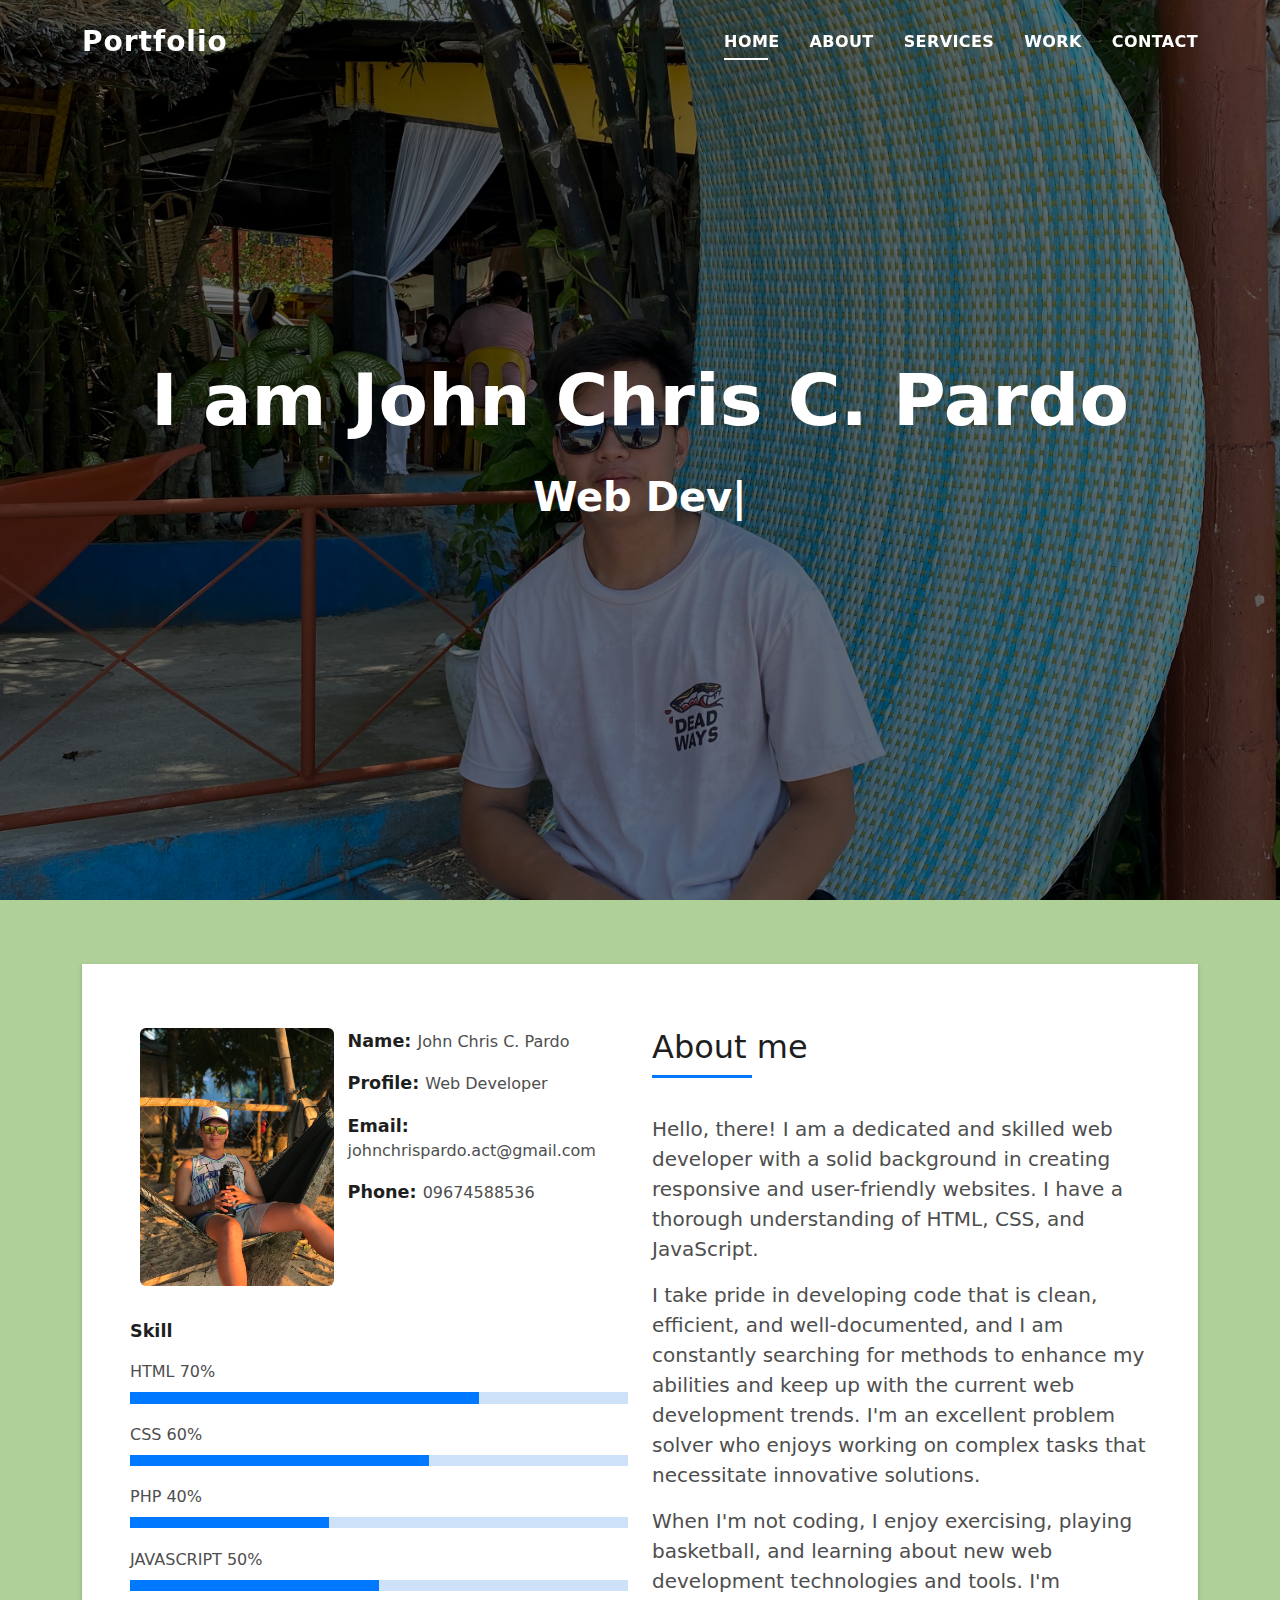
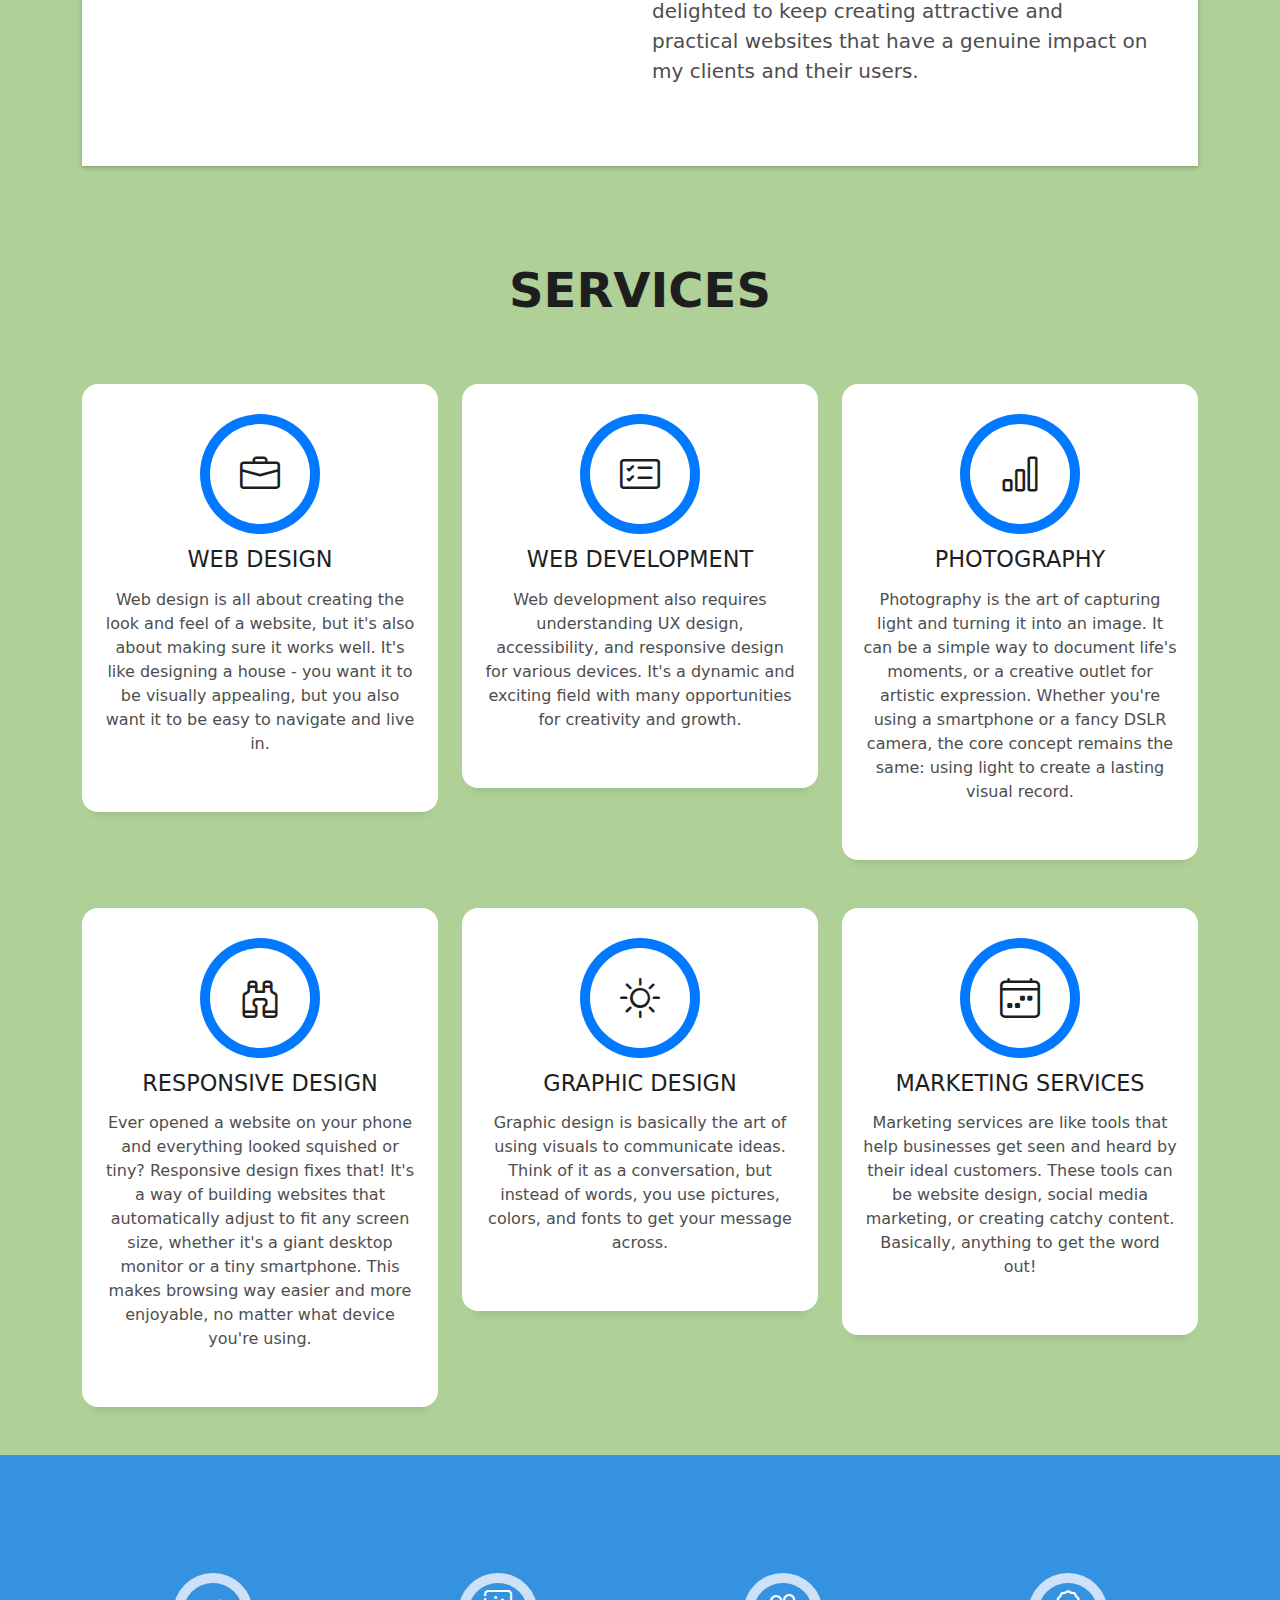
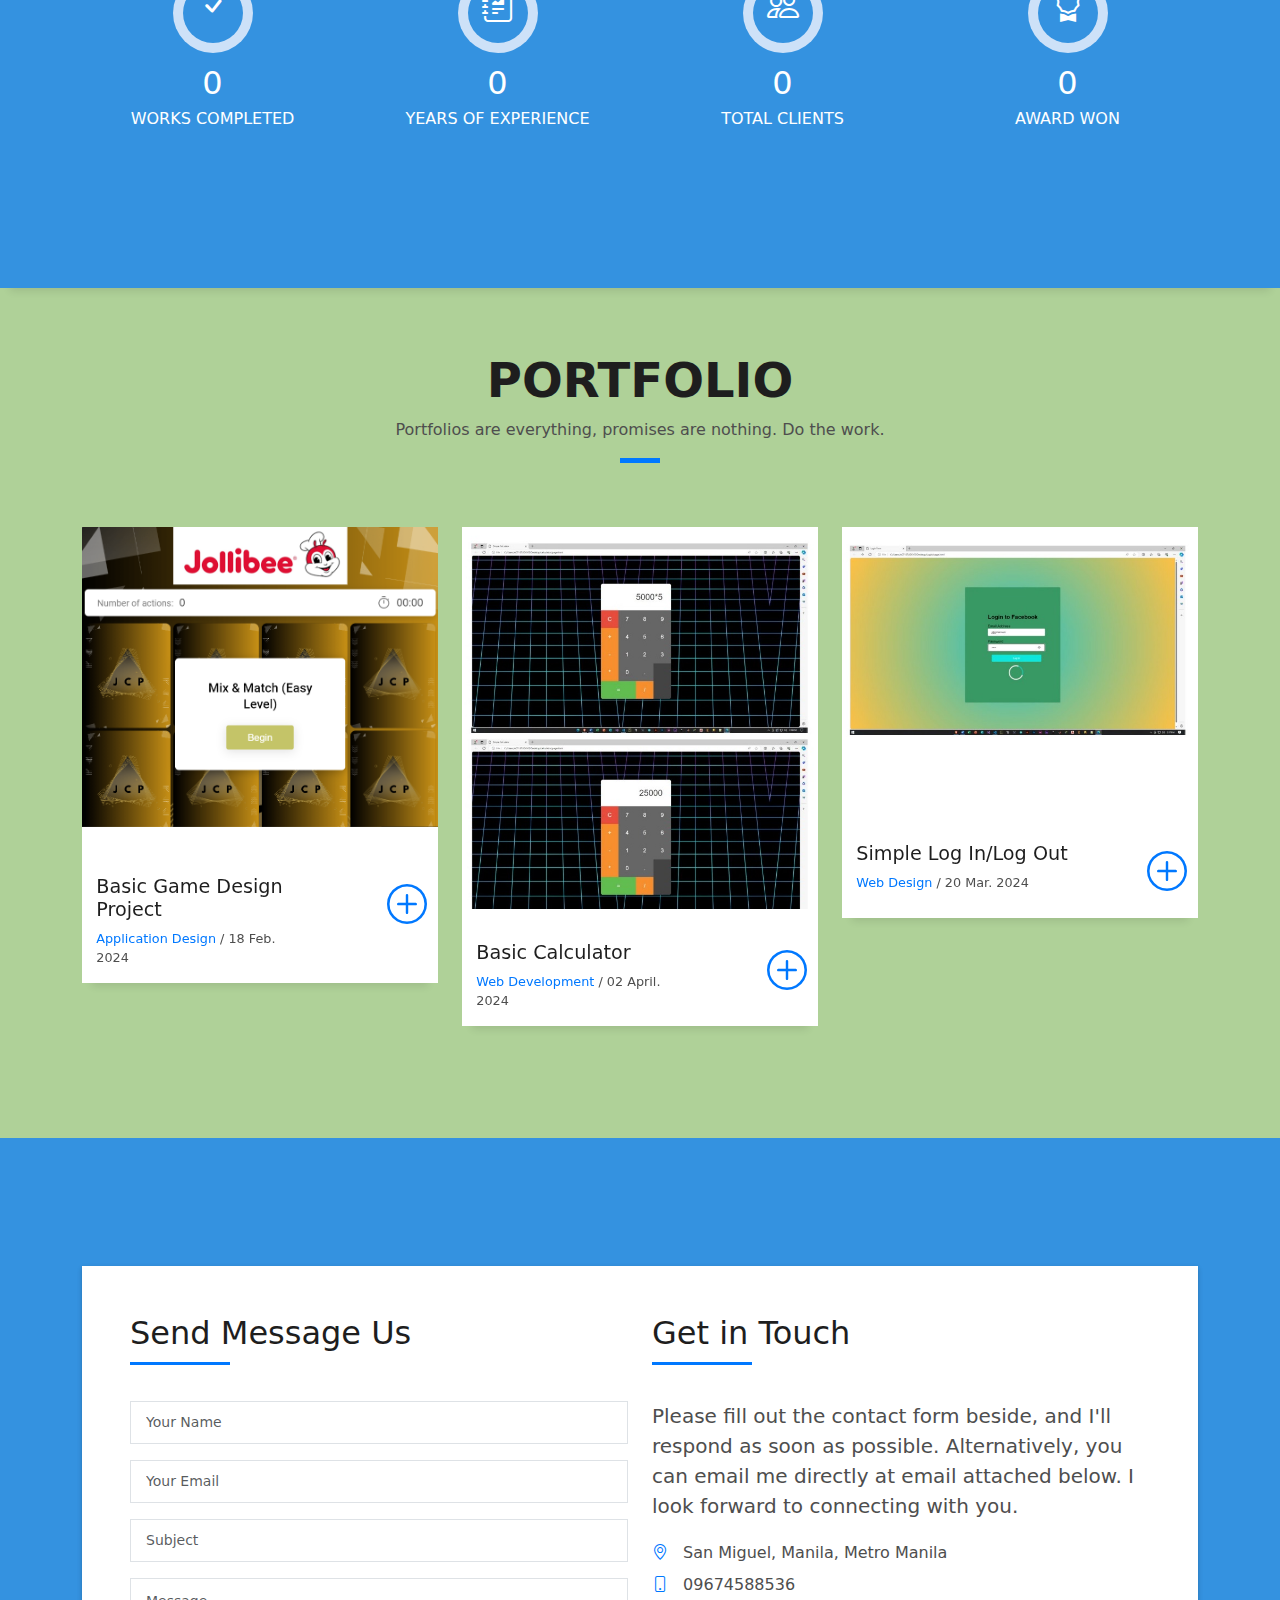
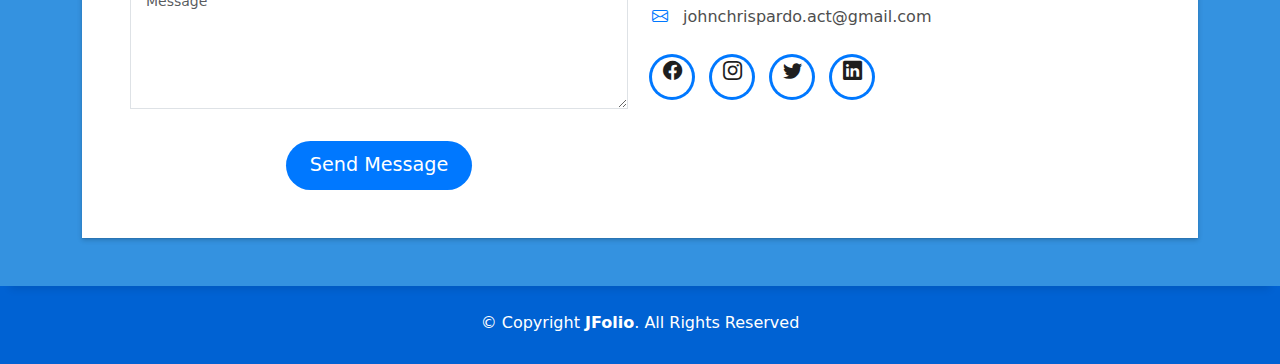
<file: index.html>
<!DOCTYPE html>
<html lang="en">

<head>
  <meta charset="utf-8">
  <meta content="width=device-width, initial-scale=1.0" name="viewport">

  <title>My Portfolio - Index</title>
  <meta content="" name="description">
  <meta content="" name="keywords">

  <!-- Favicons -->
  <link href="assets/img/favicon.png" rel="icon">
  <link href="assets/img/apple-touch-icon.png" rel="apple-touch-icon">

  <!-- Vendor CSS Files -->
  <link href="assets/vendor/bootstrap/css/bootstrap.min.css" rel="stylesheet">
  <link href="assets/vendor/bootstrap-icons/bootstrap-icons.css" rel="stylesheet">
  <link href="assets/vendor/glightbox/css/glightbox.min.css" rel="stylesheet">
  <link href="assets/vendor/swiper/swiper-bundle.min.css" rel="stylesheet">

  <!-- Template Main CSS File -->
  <link href="assets/css/style.css" rel="stylesheet">

</head>

<body>

  <!-- ======= Header ======= -->
  <header id="header" class="fixed-top">
    <div class="container d-flex align-items-center justify-content-between">

      <h1 class="logo"><a href="index.html">Portfolio</a></h1>
      <!-- Uncomment below if you prefer to use an image logo -->
      <!-- <a href="index.html" class="logo"><img src="assets/img/logo.png" alt="" class="img-fluid"></a>-->

      <nav id="navbar" class="navbar">
        <ul>
          <li><a class="nav-link scrollto active" href="#hero">Home</a></li>
          <li><a class="nav-link scrollto" href="#about">About</a></li>
          <li><a class="nav-link scrollto" href="#services">Services</a></li>
          <li><a class="nav-link scrollto " href="#work">Work</a></li>
          

          
          <li><a class="nav-link scrollto" href="#contact">Contact</a></li>
        </ul>
        <i class="bi bi-list mobile-nav-toggle"></i>
      </nav><!-- .navbar -->

    </div>
  </header><!-- End Header -->

  <!-- ======= Hero Section ======= -->
  <div id="hero" class="hero route bg-image" style="background-image: url(pics/me.jpg.jpg)">
    <div class="overlay-itro"></div>
    <div class="hero-content display-table">
      <div class="table-cell">
        <div class="container">
          <!--<p class="display-6 color-d">Hello, world!</p>-->
          <h1 class="hero-title mb-4"> I am John Chris C. Pardo</h1>
          <p class="hero-subtitle"><span class="typed" data-typed-items="Web Developer"></span></p>
          <!-- <p class="pt-3"><a class="btn btn-primary btn js-scroll px-4" href="#about" role="button">Learn More</a></p> -->
        </div>
      </div>
    </div>
  </div><!-- End Hero Section -->

  <main id="main">

    <!-- ======= About Section ======= -->
    <section id="about" class="about-mf sect-pt4 route">
      <div class="container">
        <div class="row">
          <div class="col-sm-12">
            <div class="box-shadow-full">
              <div class="row">
                <div class="col-md-6">
                  <div class="row">
                    <div class="col-sm-6 col-md-5">
                      <div class="about-img">
                        <img src="pics/meh.jpg" class="img-fluid rounded b-shadow-a" alt="">
                      </div>
                    </div>
                    <div class="col-sm-6 col-md-7">
                      <div class="about-info">
                        <p><span class="title-s">Name: </span> <span>John Chris C. Pardo</span></p>
                        <p><span class="title-s">Profile: </span> <span>Web Developer</span></p>
                        <p><span class="title-s">Email: </span> <span>johnchrispardo.act@gmail.com</span></p>
                        <p><span class="title-s">Phone: </span> <span>09674588536</span></p>
                      </div>
                    </div>
                  </div>
                  <div class="skill-mf">
                    <p class="title-s">Skill</p>
                    <span>HTML</span> <span class="pull-right">70%</span>
                    <div class="progress">
                      <div class="progress-bar" role="progressbar" style="width: 70%;" aria-valuenow="85" aria-valuemin="0" aria-valuemax="100"></div>
                    </div>
                    <span>CSS</span> <span class="pull-right">60%</span>
                    <div class="progress">
                      <div class="progress-bar" role="progressbar" style="width: 60%" aria-valuenow="75" aria-valuemin="0" aria-valuemax="100"></div>
                    </div>
                    <span>PHP</span> <span class="pull-right">40%</span>
                    <div class="progress">
                      <div class="progress-bar" role="progressbar" style="width: 40%" aria-valuenow="50" aria-valuemin="0" aria-valuemax="100"></div>
                    </div>
                    <span>JAVASCRIPT</span> <span class="pull-right">50%</span>
                    <div class="progress">
                      <div class="progress-bar" role="progressbar" style="width: 50%" aria-valuenow="90" aria-valuemin="0" aria-valuemax="100"></div>
                    </div>
                  </div>
                </div>
                <div class="col-md-6">
                  <div class="about-me pt-4 pt-md-0">
                    <div class="title-box-2">
                      <h5 class="title-left">
                        About me
                      </h5>
                    </div>
                    <p class="lead">
                      Hello, there! I am a dedicated and skilled web developer with a solid background in creating responsive and user-friendly websites. 
                      I have a thorough understanding of HTML, CSS, and JavaScript.
                    </p>
                    <p class="lead">
                      I take pride in developing code that is clean, efficient, and well-documented, and
                      I am constantly searching for methods to enhance my abilities and keep up with the current web development trends. 
                      I'm an excellent problem solver who enjoys working on complex tasks that necessitate innovative solutions.

                    </p>
                    <p class="lead">
                      When I'm not coding, I enjoy exercising, playing basketball, and learning about new web development technologies and tools.
                      I'm delighted to keep creating attractive and practical websites that have a genuine impact on my clients and their users.
                    </p>
                  </div>
                </div>
              </div>
            </div>
          </div>
        </div>
      </div>
    </section><!-- End About Section -->

    <!-- ======= Services Section ======= -->
    <section id="services" class="services-mf pt-5 route">
      <div class="container">
        <div class="row">
          <div class="col-sm-12">
            <div class="title-box text-center">
              <h3 class="title-a">
                Services
              </h3>
           
          
            </div>
          </div>
        </div>
        <div class="row">
          <div class="col-md-4">
            <div class="service-box">
              <div class="service-ico">
                <span class="ico-circle"><i class="bi bi-briefcase"></i></span>
              </div>
              <div class="service-content">
                <h2 class="s-title">Web Design</h2>
                <p class="s-description text-center">
                  Web design is all about creating the look and feel of a website, but it's also about making sure it works well. 
                  It's like designing a house - you want it to be visually appealing,
                  but you also want it to be easy to navigate and live in.
                </p>
              </div>
            </div>
          </div>
          <div class="col-md-4">
            <div class="service-box">
              <div class="service-ico">
                <span class="ico-circle"><i class="bi bi-card-checklist"></i></span>
              </div>
              <div class="service-content">
                <h2 class="s-title">Web Development</h2>
                <p class="s-description text-center">
                  
                  Web development also requires understanding UX design, accessibility, and
                  responsive design for various devices.
                  It's a dynamic and exciting field with many opportunities for creativity and growth.
                </p>
              </div>
            </div>
          </div>
          <div class="col-md-4">
            <div class="service-box">
              <div class="service-ico">
                <span class="ico-circle"><i class="bi bi-bar-chart"></i></span>
              </div>
              <div class="service-content">
                <h2 class="s-title">Photography</h2>
                <p class="s-description text-center">
                  Photography is the art of capturing light and turning it into an image. It can be a simple way to document life's moments, or a creative outlet for artistic expression.
                   Whether you're using a smartphone or a fancy DSLR camera, 
                   the core concept remains the same: using light to create a lasting visual record.
                </p>
              </div>
            </div>
          </div>
          <div class="col-md-4">
            <div class="service-box">
              <div class="service-ico">
                <span class="ico-circle"><i class="bi bi-binoculars"></i></span>
              </div>
              <div class="service-content">
                <h2 class="s-title">Responsive Design</h2>
                <p class="s-description text-center">
                  Ever opened a website on your phone and everything looked squished or tiny? Responsive design fixes that! It's a way of building websites 
                  that automatically adjust to fit any screen size, whether it's a giant desktop monitor or a tiny smartphone.
                  This makes browsing way easier and more enjoyable, no matter what device you're using.
                </p>
              </div>
            </div>
          </div>
          <div class="col-md-4">
            <div class="service-box">
              <div class="service-ico">
                <span class="ico-circle"><i class="bi bi-brightness-high"></i></span>
              </div>
              <div class="service-content">
                <h2 class="s-title">Graphic Design</h2>
                <p class="s-description text-center">
                  Graphic design is basically the art of using visuals to communicate ideas. 
                  Think of it as a conversation, but instead of words, you use pictures, colors, and fonts to get your message across.
                </p>
              </div>
            </div>
          </div>
          <div class="col-md-4">
            <div class="service-box">
              <div class="service-ico">
                <span class="ico-circle"><i class="bi bi-calendar4-week"></i></span>
              </div>
              <div class="service-content">
                <h2 class="s-title">Marketing Services</h2>
                <p class="s-description text-center">
                  Marketing services are like tools that help businesses get seen and heard by their ideal customers. 
                   These tools can be website design, social media marketing, or creating catchy content. 
                   Basically, anything to get the word out!
                </p>
              </div>
            </div>
          </div>
        </div>
      </div>
    </section><!-- End Services Section -->

    <!-- ======= Counter Section ======= -->
    <div class="section-counter paralax-mf bg-image" style="background-image: url(assets/img/counters-bg.jpg)">
      <div class="overlay-mf"></div>
      <div class="container position-relative">
        <div class="row">
          <div class="col-sm-3 col-lg-3">
            <div class="counter-box counter-box pt-4 pt-md-0">
              <div class="counter-ico">
                <span class="ico-circle"><i class="bi bi-check"></i></span>
              </div>
              <div class="counter-num">
                <p data-purecounter-start="0" data-purecounter-end="50" data-purecounter-duration="1" class="counter purecounter"></p>
                <span class="counter-text">WORKS COMPLETED</span>
              </div>
            </div>
          </div>
          <div class="col-sm-3 col-lg-3">
            <div class="counter-box pt-4 pt-md-0">
              <div class="counter-ico">
                <span class="ico-circle"><i class="bi bi-journal-richtext"></i></span>
              </div>
              <div class="counter-num">
                <p data-purecounter-start="0" data-purecounter-end="5" data-purecounter-duration="1" class="counter purecounter"></p>
                <span class="counter-text">YEARS OF EXPERIENCE</span>
              </div>
            </div>
          </div>
          <div class="col-sm-3 col-lg-3">
            <div class="counter-box pt-4 pt-md-0">
              <div class="counter-ico">
                <span class="ico-circle"><i class="bi bi-people"></i></span>
              </div>
              <div class="counter-num">
                <p data-purecounter-start="0" data-purecounter-end="30" data-purecounter-duration="1" class="counter purecounter"></p>
                <span class="counter-text">TOTAL CLIENTS</span>
              </div>
            </div>
          </div>
          <div class="col-sm-3 col-lg-3">
            <div class="counter-box pt-4 pt-md-0">
              <div class="counter-ico">
                <span class="ico-circle"><i class="bi bi-award"></i></span>
              </div>
              <div class="counter-num">
                <p data-purecounter-start="0" data-purecounter-end="5" data-purecounter-duration="1" class="counter purecounter"></p>
                <span class="counter-text">AWARD WON</span>
              </div>
            </div>
          </div>
        </div>
      </div>
    </div><!-- End Counter Section -->

    <!-- ======= Portfolio Section ======= -->
    <section id="work" class="portfolio-mf sect-pt4 route">
      <div class="container">
        <div class="row">
          <div class="col-sm-12">
            <div class="title-box text-center">
              <h3 class="title-a">
                Portfolio
              </h3>
              <p class="subtitle-a">
                Portfolios are everything, promises are nothing. Do the work.
              </p>
              <div class="line-mf"></div>
            </div>
          </div>
        </div>
        <div class="row">
          <div class="col-md-4">
            <div class="work-box">
              <a href="assets/img/work-1.jpg" data-gallery="portfolioGallery" class="portfolio-lightbox">
                <div class="work-img">
                  <img src="pics/work1.png" alt="" class="img-fluid">
                </div>
              </a>
              <div class="work-content">
                <div class="row">
                  <div class="col-sm-8">
                    <h2 class="w-title">Basic Game Design Project</h2>
                    <div class="w-more">
                      <span class="w-ctegory">Application Design</span> / <span class="w-date">18 Feb. 2024</span>
                    </div>
                  </div>
                  <div class="col-sm-4">
                    <div class="w-like">
                      <a href="index.html"> <span class="bi bi-plus-circle"></span></a>
                    </div>
                  </div>
                </div>
              </div>
            </div>
          </div>
          <div class="col-md-4">
            <div class="work-box">
              <a href="pics/work2.jpg" data-gallery="portfolioGallery" class="portfolio-lightbox">
                <div class="work-img">
                  <img src="pics/work2.jpg" alt="" class="img-fluid">
                </div>
              </a>
              <div class="work-content">
                <div class="row">
                  <div class="col-sm-8">
                    <h2 class="w-title">Basic Calculator </h2>
                    <div class="w-more">
                      <span class="w-ctegory">Web Development</span> / <span class="w-date">02 April. 2024</span>
                    </div>
                  </div>
                  <div class="col-sm-4">
                    <div class="w-like">
                      <a href="portfolio-details.html"> <span class="bi bi-plus-circle"></span></a>
                    </div>
                  </div>
                </div>
              </div>
            </div>
          </div>
          <div class="col-md-4">
            <div class="work-box">
              <a href="pics/work3.jpg" data-gallery="portfolioGallery" class="portfolio-lightbox">
                <div class="work-img">
                  <img src="pics/work3.jpg" alt="" class="img-fluid">
                </div>
              </a>
              <div class="work-content">
                <div class="row">
                  <div class="col-sm-8">
                    <h2 class="w-title">Simple Log In/Log Out </h2>
                    <div class="w-more">
                      <span class="w-ctegory">Web Design</span> / <span class="w-date">20 Mar. 2024</span>
                    </div>
                  </div>
                  <div class="col-sm-4">
                    <div class="w-like">
                      <a href="portfolio-details.html"> <span class="bi bi-plus-circle"></span></a>
                    </div>
                  </div>
                </div>
              </div>
            </div>
          </div>
          

        </div>
      </div>
    </section><!-- End Portfolio Section -->



    <!-- ======= Blog Section ======= -->
    <!-- End Blog Section -->

    <!-- ======= Contact Section ======= -->
    <section id="contact" class="paralax-mf footer-paralax bg-image sect-mt4 route" style="background-image: url(assets/img/overlay-bg.jpg)">
      <div class="overlay-mf"></div>
      <div class="container">
        <div class="row">
          <div class="col-sm-12">
            <div class="contact-mf">
              <div id="contact" class="box-shadow-full">
                <div class="row">
                  <div class="col-md-6">
                    <div class="title-box-2">
                      <h5 class="title-left">
                        Send Message Us
                      </h5>
                    </div>
                    <div>
                      <form action="forms/contact.php" method="post" role="form" class="php-email-form">
                        <div class="row">
                          <div class="col-md-12 mb-3">
                            <div class="form-group">
                              <input type="text" name="name" class="form-control" id="name" placeholder="Your Name" required>
                            </div>
                          </div>
                          <div class="col-md-12 mb-3">
                            <div class="form-group">
                              <input type="email" class="form-control" name="email" id="email" placeholder="Your Email" required>
                            </div>
                          </div>
                          <div class="col-md-12 mb-3">
                            <div class="form-group">
                              <input type="text" class="form-control" name="subject" id="subject" placeholder="Subject" required>
                            </div>
                          </div>
                          <div class="col-md-12">
                            <div class="form-group">
                              <textarea class="form-control" name="message" rows="5" placeholder="Message" required></textarea>
                            </div>
                          </div>
                          <div class="col-md-12 text-center my-3">
                            <div class="loading">Loading</div>
                            <div class="error-message"></div>
                            <div class="sent-message">Your message has been sent. Thank you!</div>
                          </div>
                          <div class="col-md-12 text-center">
                            <button type="submit" class="button button-a button-big button-rouded">Send Message</button>
                          </div>
                        </div>
                      </form>
                    </div>
                  </div>
                  <div class="col-md-6">
                    <div class="title-box-2 pt-4 pt-md-0">
                      <h5 class="title-left">
                        Get in Touch
                      </h5>
                    </div>
                    <div class="more-info">
                      <p class="lead">
                        Please fill out the contact form beside, and
                        I'll respond as soon as possible. Alternatively, you can email me directly at email attached below.
                        I look forward to connecting with you.
                      </p>
                      <ul class="list-ico">
                        <li><span class="bi bi-geo-alt"></span>  San Miguel, Manila, Metro Manila</li>
                        <li><span class="bi bi-phone"></span> 09674588536</li>
                        <li><span class="bi bi-envelope"></span> johnchrispardo.act@gmail.com</li>
                      </ul>
                    </div>
                    <div class="socials">
                      <ul>
                        <li><a href=""><span class="ico-circle"><i class="bi bi-facebook"></i></span></a></li>
                        <li><a href=""><span class="ico-circle"><i class="bi bi-instagram"></i></span></a></li>
                        <li><a href=""><span class="ico-circle"><i class="bi bi-twitter"></i></span></a></li>
                        <li><a href=""><span class="ico-circle"><i class="bi bi-linkedin"></i></span></a></li>
                      </ul>
                    </div>
                  </div>
                </div>
              </div>
            </div>
          </div>
        </div>
      </div>
    </section><!-- End Contact Section -->

  </main><!-- End #main -->

  <!-- ======= Footer ======= -->
  <footer>
    <div class="container">
      <div class="row">
        <div class="col-sm-12">
          <div class="copyright-box">
            <p class="copyright">&copy; Copyright <strong>JFolio</strong>. All Rights Reserved</p>
            
          </div>
        </div>
      </div>
    </div>
  </footer><!-- End  Footer -->

  <div id="preloader"></div>
  <a href="#" class="back-to-top d-flex align-items-center justify-content-center"><i class="bi bi-arrow-up-short"></i></a>

  <!-- Vendor JS Files -->
  <script src="assets/vendor/purecounter/purecounter_vanilla.js"></script>
  <script src="assets/vendor/bootstrap/js/bootstrap.bundle.min.js"></script>
  <script src="assets/vendor/glightbox/js/glightbox.min.js"></script>
  <script src="assets/vendor/swiper/swiper-bundle.min.js"></script>
  <script src="assets/vendor/typed.js/typed.umd.js"></script>
  <script src="assets/vendor/php-email-form/validate.js"></script>

  <!-- Template Main JS File -->
  <script src="assets/js/main.js"></script>

</body>

</html>
</file>
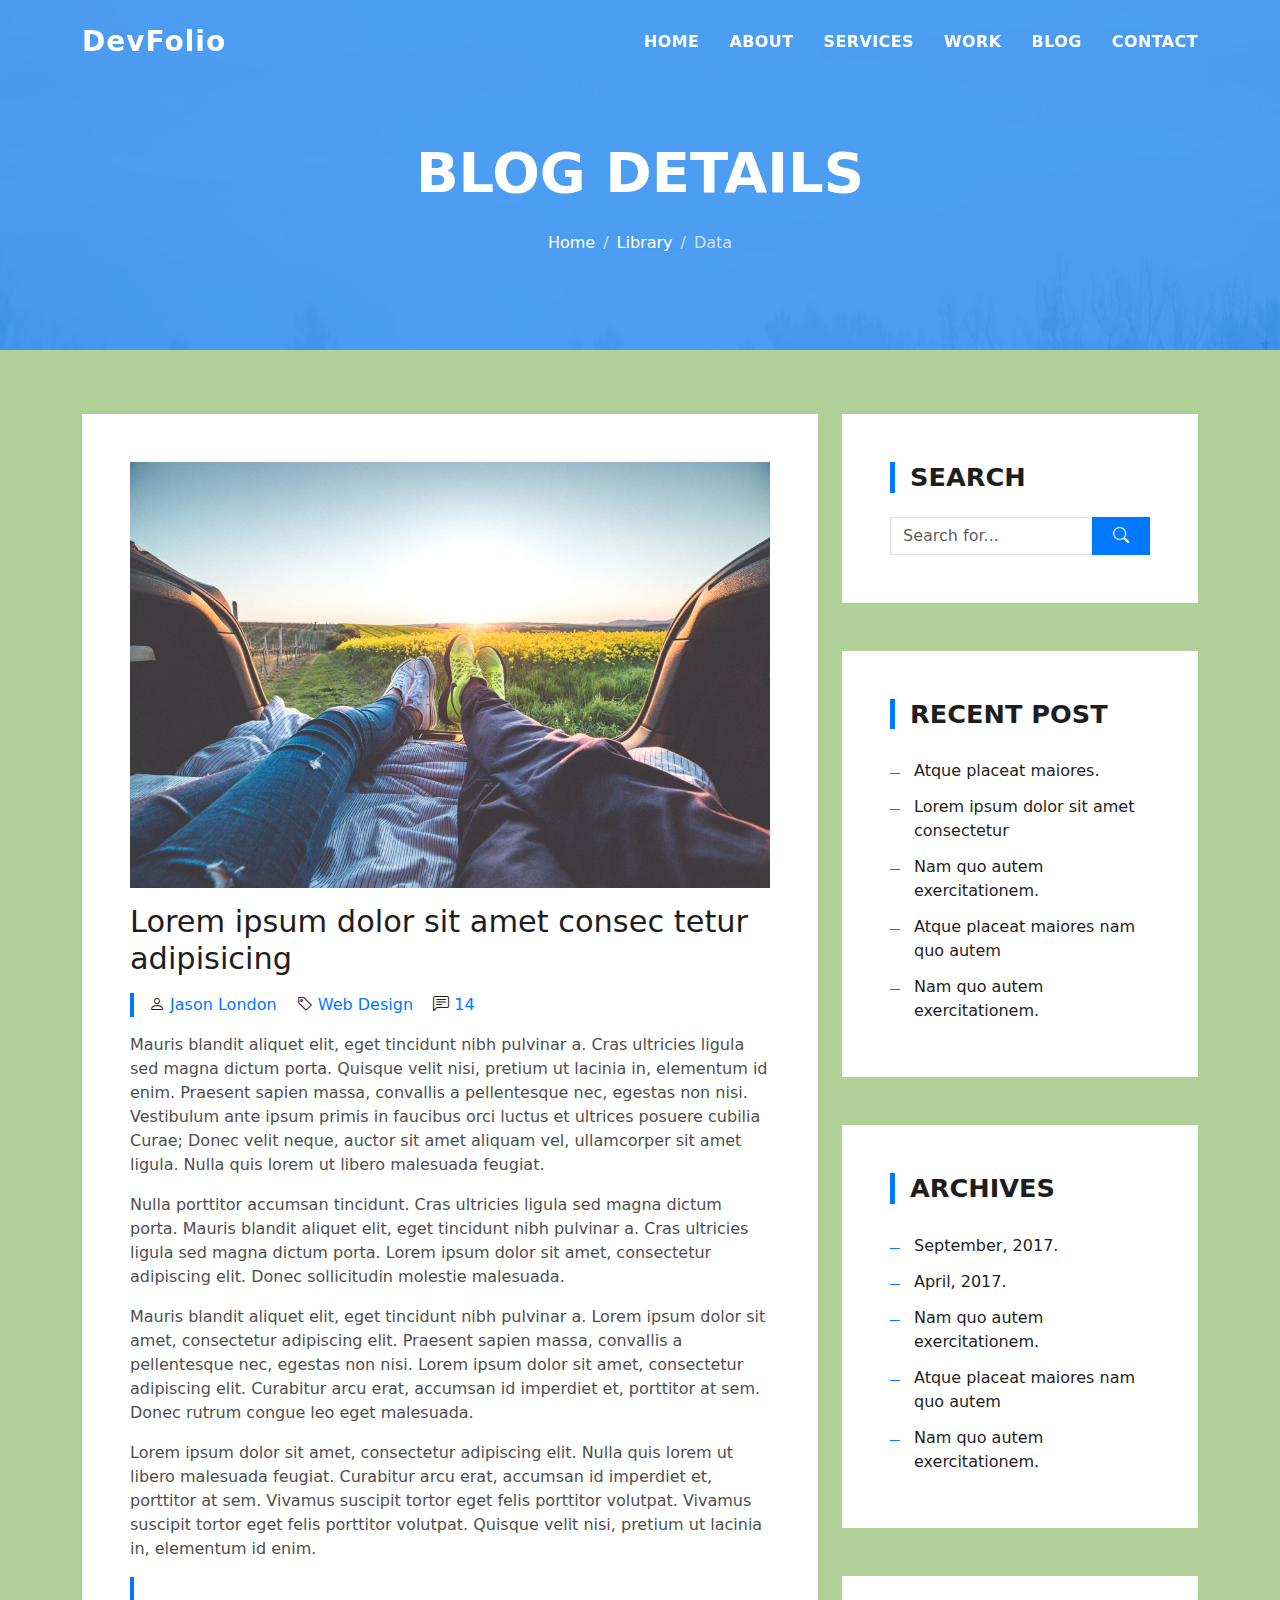
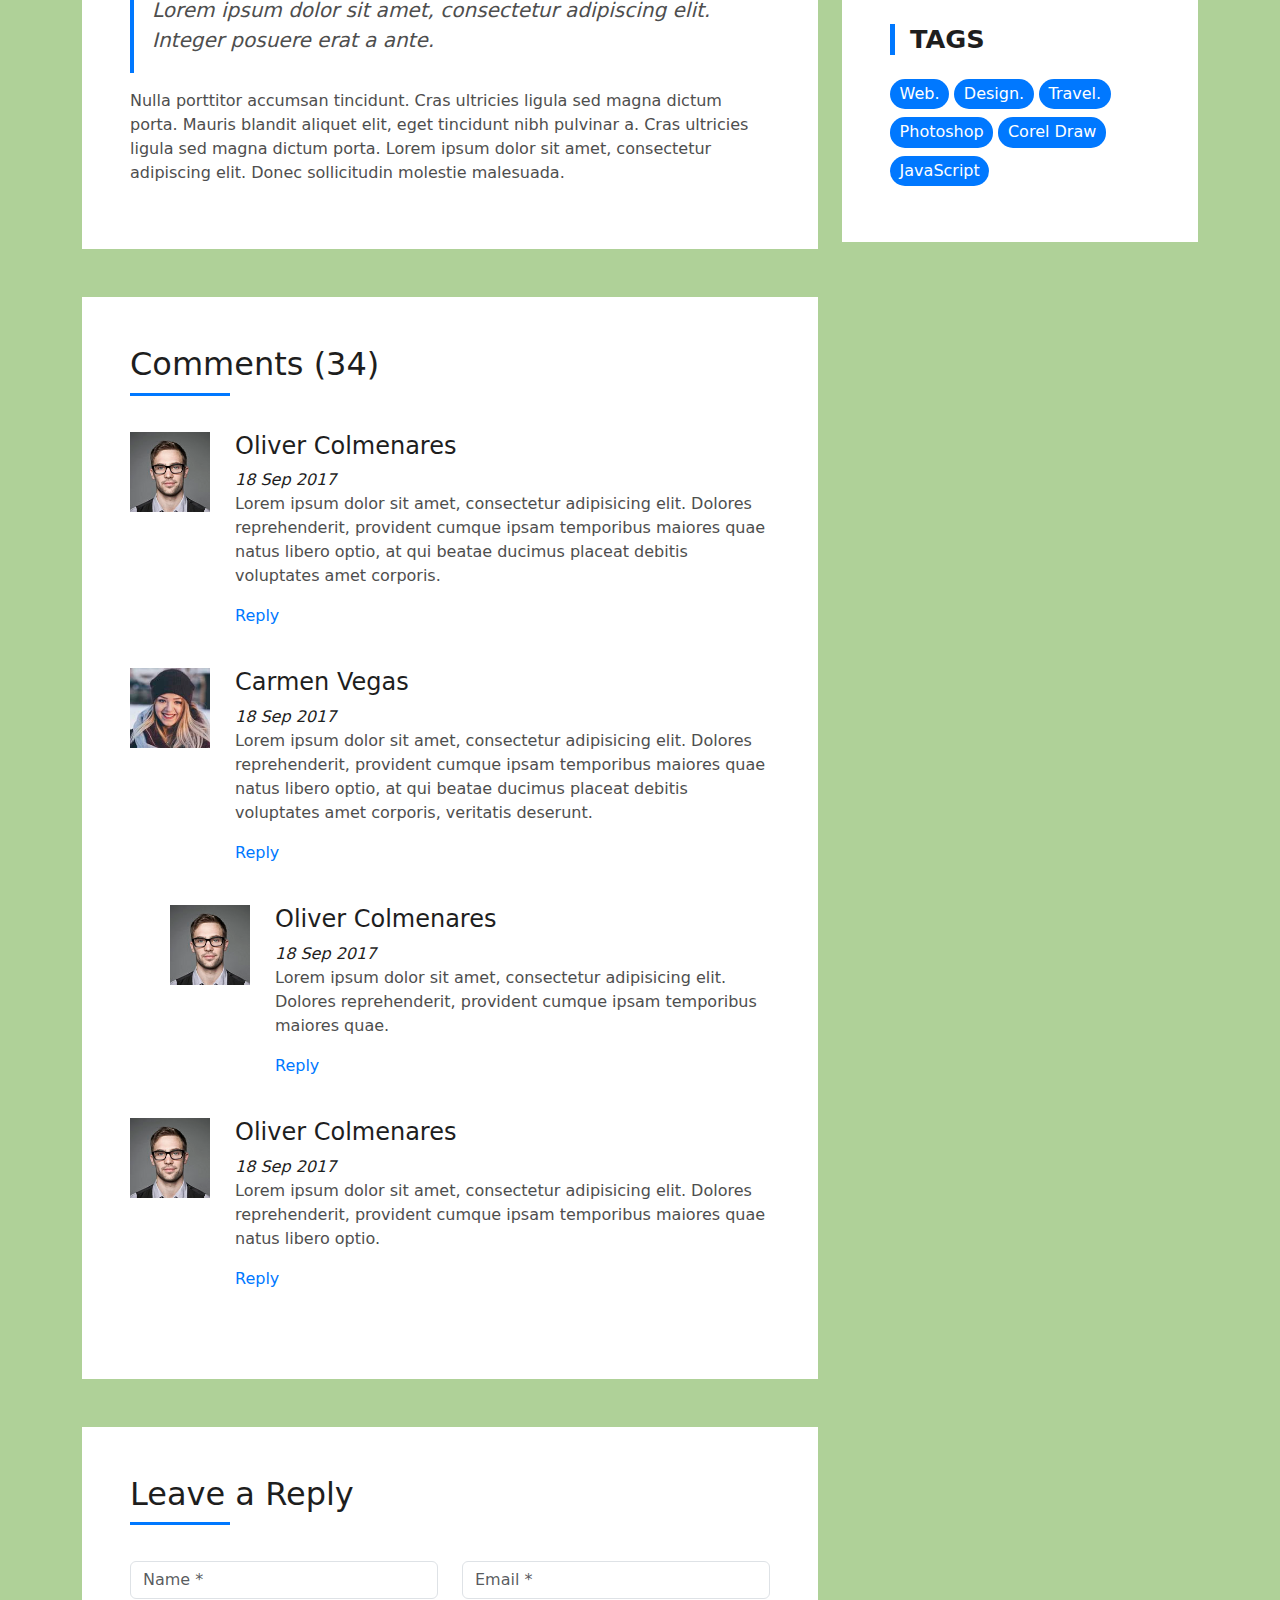
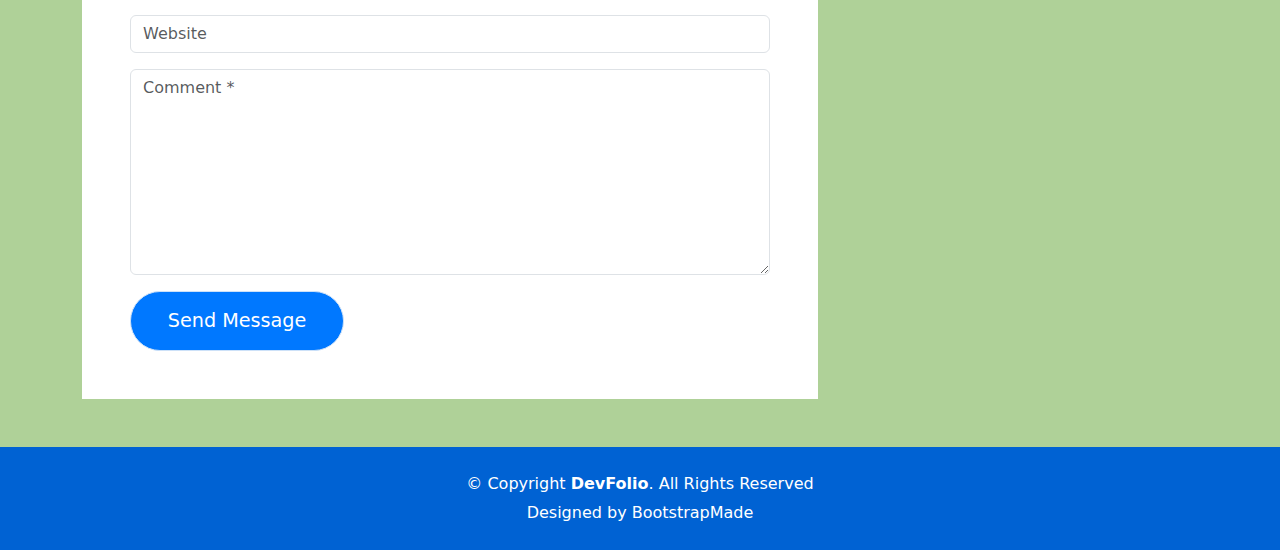
<file: blog-single.html>
<!DOCTYPE html>
<html lang="en">

<head>
  <meta charset="utf-8">
  <meta content="width=device-width, initial-scale=1.0" name="viewport">

  <title>DevFolio Bootstrap Portfolio Template - Blog Single</title>
  <meta content="" name="description">
  <meta content="" name="keywords">

  <!-- Favicons -->
  <link href="assets/img/favicon.png" rel="icon">
  <link href="assets/img/apple-touch-icon.png" rel="apple-touch-icon">

  <!-- Vendor CSS Files -->
  <link href="assets/vendor/bootstrap/css/bootstrap.min.css" rel="stylesheet">
  <link href="assets/vendor/bootstrap-icons/bootstrap-icons.css" rel="stylesheet">
  <link href="assets/vendor/glightbox/css/glightbox.min.css" rel="stylesheet">
  <link href="assets/vendor/swiper/swiper-bundle.min.css" rel="stylesheet">

  <!-- Template Main CSS File -->
  <link href="assets/css/style.css" rel="stylesheet">

 
</head>

<body>

  <!-- ======= Header ======= -->
  <header id="header" class="fixed-top">
    <div class="container d-flex align-items-center justify-content-between">

      <h1 class="logo"><a href="index.html">DevFolio</a></h1>
      <!-- Uncomment below if you prefer to use an image logo -->
      <!-- <a href="index.html" class="logo"><img src="assets/img/logo.png" alt="" class="img-fluid"></a>-->

      <nav id="navbar" class="navbar">
        <ul>
          <li><a class="nav-link scrollto " href="#hero">Home</a></li>
          <li><a class="nav-link scrollto" href="#about">About</a></li>
          <li><a class="nav-link scrollto" href="#services">Services</a></li>
          <li><a class="nav-link scrollto " href="#work">Work</a></li>
          <li><a class="nav-link scrollto " href="#blog">Blog</a></li>
          
          <li><a class="nav-link scrollto" href="#contact">Contact</a></li>
        </ul>
        <i class="bi bi-list mobile-nav-toggle"></i>
      </nav><!-- .navbar -->

    </div>
  </header><!-- End Header -->

  <div class="hero hero-single route bg-image" style="background-image: url(assets/img/overlay-bg.jpg)">
    <div class="overlay-mf"></div>
    <div class="hero-content display-table">
      <div class="table-cell">
        <div class="container">
          <h2 class="hero-title mb-4">Blog Details</h2>
          <ol class="breadcrumb d-flex justify-content-center">
            <li class="breadcrumb-item">
              <a href="#">Home</a>
            </li>
            <li class="breadcrumb-item">
              <a href="#">Library</a>
            </li>
            <li class="breadcrumb-item active">Data</li>
          </ol>
        </div>
      </div>
    </div>
  </div>

  <main id="main">

    <!-- ======= Blog Single Section ======= -->
    <section class="blog-wrapper sect-pt4" id="blog">
      <div class="container">
        <div class="row">
          <div class="col-md-8">
            <div class="post-box">
              <div class="post-thumb">
                <img src="assets/img/post-1.jpg" class="img-fluid" alt="">
              </div>
              <div class="post-meta">
                <h1 class="article-title">Lorem ipsum dolor sit amet consec tetur adipisicing</h1>
                <ul>
                  <li>
                    <span class="bi bi-person"></span>
                    <a href="#">Jason London</a>
                  </li>
                  <li>
                    <span class="bi bi-tag"></span>
                    <a href="#">Web Design</a>
                  </li>
                  <li>
                    <span class="bi bi-chat-left-text"></span>
                    <a href="#">14</a>
                  </li>
                </ul>
              </div>
              <div class="article-content">
                <p>
                  Mauris blandit aliquet elit, eget tincidunt nibh pulvinar a. Cras ultricies ligula sed magna dictum
                  porta. Quisque velit
                  nisi, pretium ut lacinia in, elementum id enim. Praesent sapien massa, convallis a pellentesque
                  nec, egestas non nisi. Vestibulum ante ipsum primis in faucibus orci luctus et ultrices posuere
                  cubilia Curae; Donec velit neque, auctor sit amet aliquam vel, ullamcorper sit amet ligula.
                  Nulla quis lorem ut libero malesuada feugiat.
                </p>
                <p>
                  Nulla porttitor accumsan tincidunt. Cras ultricies ligula sed magna dictum porta. Mauris blandit
                  aliquet elit, eget tincidunt
                  nibh pulvinar a. Cras ultricies ligula sed magna dictum porta. Lorem ipsum dolor sit amet,
                  consectetur adipiscing elit. Donec sollicitudin molestie malesuada.
                </p>
                <p>
                  Mauris blandit aliquet elit, eget tincidunt nibh pulvinar a. Lorem ipsum dolor sit amet, consectetur
                  adipiscing elit. Praesent
                  sapien massa, convallis a pellentesque nec, egestas non nisi. Lorem ipsum dolor sit amet,
                  consectetur adipiscing elit. Curabitur arcu erat, accumsan id imperdiet et, porttitor at
                  sem. Donec rutrum congue leo eget malesuada.
                </p>
                <p>
                  Lorem ipsum dolor sit amet, consectetur adipiscing elit. Nulla quis lorem ut libero malesuada feugiat.
                  Curabitur arcu erat,
                  accumsan id imperdiet et, porttitor at sem. Vivamus suscipit tortor eget felis porttitor
                  volutpat. Vivamus suscipit tortor eget felis porttitor volutpat. Quisque velit nisi, pretium
                  ut lacinia in, elementum id enim.
                </p>
                <blockquote class="blockquote">
                  <p class="mb-0">Lorem ipsum dolor sit amet, consectetur adipiscing elit. Integer posuere erat a ante.</p>
                </blockquote>
                <p>
                  Nulla porttitor accumsan tincidunt. Cras ultricies ligula sed magna dictum porta. Mauris blandit
                  aliquet elit, eget tincidunt
                  nibh pulvinar a. Cras ultricies ligula sed magna dictum porta. Lorem ipsum dolor sit amet,
                  consectetur adipiscing elit. Donec sollicitudin molestie malesuada.
                </p>
              </div>
            </div>
            <div class="box-comments">
              <div class="title-box-2">
                <h4 class="title-comments title-left">Comments (34)</h4>
              </div>
              <ul class="list-comments">
                <li>
                  <div class="comment-avatar">
                    <img src="assets/img/testimonial-2.jpg" alt="">
                  </div>
                  <div class="comment-details">
                    <h4 class="comment-author">Oliver Colmenares</h4>
                    <span>18 Sep 2017</span>
                    <p>
                      Lorem ipsum dolor sit amet, consectetur adipisicing elit. Dolores reprehenderit, provident cumque
                      ipsam temporibus maiores
                      quae natus libero optio, at qui beatae ducimus placeat debitis voluptates amet corporis.
                    </p>
                    <a href="3">Reply</a>
                  </div>
                </li>
                <li>
                  <div class="comment-avatar">
                    <img src="assets/img/testimonial-4.jpg" alt="">
                  </div>
                  <div class="comment-details">
                    <h4 class="comment-author">Carmen Vegas</h4>
                    <span>18 Sep 2017</span>
                    <p>
                      Lorem ipsum dolor sit amet, consectetur adipisicing elit. Dolores reprehenderit, provident cumque
                      ipsam temporibus maiores
                      quae natus libero optio, at qui beatae ducimus placeat debitis voluptates amet corporis,
                      veritatis deserunt.
                    </p>
                    <a href="3">Reply</a>
                  </div>
                </li>
                <li class="comment-children">
                  <div class="comment-avatar">
                    <img src="assets/img/testimonial-2.jpg" alt="">
                  </div>
                  <div class="comment-details">
                    <h4 class="comment-author">Oliver Colmenares</h4>
                    <span>18 Sep 2017</span>
                    <p>
                      Lorem ipsum dolor sit amet, consectetur adipisicing elit. Dolores reprehenderit, provident cumque
                      ipsam temporibus maiores
                      quae.
                    </p>
                    <a href="3">Reply</a>
                  </div>
                </li>
                <li>
                  <div class="comment-avatar">
                    <img src="assets/img/testimonial-2.jpg" alt="">
                  </div>
                  <div class="comment-details">
                    <h4 class="comment-author">Oliver Colmenares</h4>
                    <span>18 Sep 2017</span>
                    <p>
                      Lorem ipsum dolor sit amet, consectetur adipisicing elit. Dolores reprehenderit, provident cumque
                      ipsam temporibus maiores
                      quae natus libero optio.
                    </p>
                    <a href="3">Reply</a>
                  </div>
                </li>
              </ul>
            </div>
            <div class="form-comments">
              <div class="title-box-2">
                <h3 class="title-left">
                  Leave a Reply
                </h3>
              </div>
              <form class="form-mf">
                <div class="row">
                  <div class="col-md-6 mb-3">
                    <div class="form-group">
                      <input type="text" class="form-control input-mf" id="inputName" placeholder="Name *" required>
                    </div>
                  </div>
                  <div class="col-md-6 mb-3">
                    <div class="form-group">
                      <input type="email" class="form-control input-mf" id="inputEmail1" placeholder="Email *" required>
                    </div>
                  </div>
                  <div class="col-md-12 mb-3">
                    <div class="form-group">
                      <input type="url" class="form-control input-mf" id="inputUrl" placeholder="Website">
                    </div>
                  </div>
                  <div class="col-md-12 mb-3">
                    <div class="form-group">
                      <textarea id="textMessage" class="form-control input-mf" placeholder="Comment *" name="message" cols="45" rows="8" required></textarea>
                    </div>
                  </div>
                  <div class="col-md-12">
                    <button type="submit" class="button button-a button-big button-rouded">Send Message</button>
                  </div>
                </div>
              </form>
            </div>
          </div>
          <div class="col-md-4">
            <div class="widget-sidebar sidebar-search">
              <h5 class="sidebar-title">Search</h5>
              <div class="sidebar-content">
                <form>
                  <div class="input-group">
                    <input type="text" class="form-control" placeholder="Search for..." aria-label="Search for...">
                    <span class="input-group-btn">
                      <button class="btn btn-secondary btn-search" type="button">
                        <span class="bi bi-search"></span>
                      </button>
                    </span>
                  </div>
                </form>
              </div>
            </div>
            <div class="widget-sidebar">
              <h5 class="sidebar-title">Recent Post</h5>
              <div class="sidebar-content">
                <ul class="list-sidebar">
                  <li>
                    <a href="#">Atque placeat maiores.</a>
                  </li>
                  <li>
                    <a href="#">Lorem ipsum dolor sit amet consectetur</a>
                  </li>
                  <li>
                    <a href="#">Nam quo autem exercitationem.</a>
                  </li>
                  <li>
                    <a href="#">Atque placeat maiores nam quo autem</a>
                  </li>
                  <li>
                    <a href="#">Nam quo autem exercitationem.</a>
                  </li>
                </ul>
              </div>
            </div>
            <div class="widget-sidebar">
              <h5 class="sidebar-title">Archives</h5>
              <div class="sidebar-content">
                <ul class="list-sidebar">
                  <li>
                    <a href="#">September, 2017.</a>
                  </li>
                  <li>
                    <a href="#">April, 2017.</a>
                  </li>
                  <li>
                    <a href="#">Nam quo autem exercitationem.</a>
                  </li>
                  <li>
                    <a href="#">Atque placeat maiores nam quo autem</a>
                  </li>
                  <li>
                    <a href="#">Nam quo autem exercitationem.</a>
                  </li>
                </ul>
              </div>
            </div>
            <div class="widget-sidebar widget-tags">
              <h5 class="sidebar-title">Tags</h5>
              <div class="sidebar-content">
                <ul>
                  <li>
                    <a href="#">Web.</a>
                  </li>
                  <li>
                    <a href="#">Design.</a>
                  </li>
                  <li>
                    <a href="#">Travel.</a>
                  </li>
                  <li>
                    <a href="#">Photoshop</a>
                  </li>
                  <li>
                    <a href="#">Corel Draw</a>
                  </li>
                  <li>
                    <a href="#">JavaScript</a>
                  </li>
                </ul>
              </div>
            </div>
          </div>
        </div>
      </div>
    </section><!-- End Blog Single Section -->

  </main><!-- End #main -->

  <!-- ======= Footer ======= -->
  <footer>
    <div class="container">
      <div class="row">
        <div class="col-sm-12">
          <div class="copyright-box">
            <p class="copyright">&copy; Copyright <strong>DevFolio</strong>. All Rights Reserved</p>
            <div class="credits">
              <!--
              All the links in the footer should remain intact.
              You can delete the links only if you purchased the pro version.
              Licensing information: https://bootstrapmade.com/license/
              Purchase the pro version with working PHP/AJAX contact form: https://bootstrapmade.com/buy/?theme=DevFolio
            -->
              Designed by <a href="https://bootstrapmade.com/">BootstrapMade</a>
            </div>
          </div>
        </div>
      </div>
    </div>
  </footer><!-- End  Footer -->

  <div id="preloader"></div>
  <a href="#" class="back-to-top d-flex align-items-center justify-content-center"><i class="bi bi-arrow-up-short"></i></a>

  <!-- Vendor JS Files -->
  <script src="assets/vendor/purecounter/purecounter_vanilla.js"></script>
  <script src="assets/vendor/bootstrap/js/bootstrap.bundle.min.js"></script>
  <script src="assets/vendor/glightbox/js/glightbox.min.js"></script>
  <script src="assets/vendor/swiper/swiper-bundle.min.js"></script>
  <script src="assets/vendor/typed.js/typed.umd.js"></script>
  <script src="assets/vendor/php-email-form/validate.js"></script>

  <!-- Template Main JS File -->
  <script src="assets/js/main.js"></script>

</body>

</html>
</file>
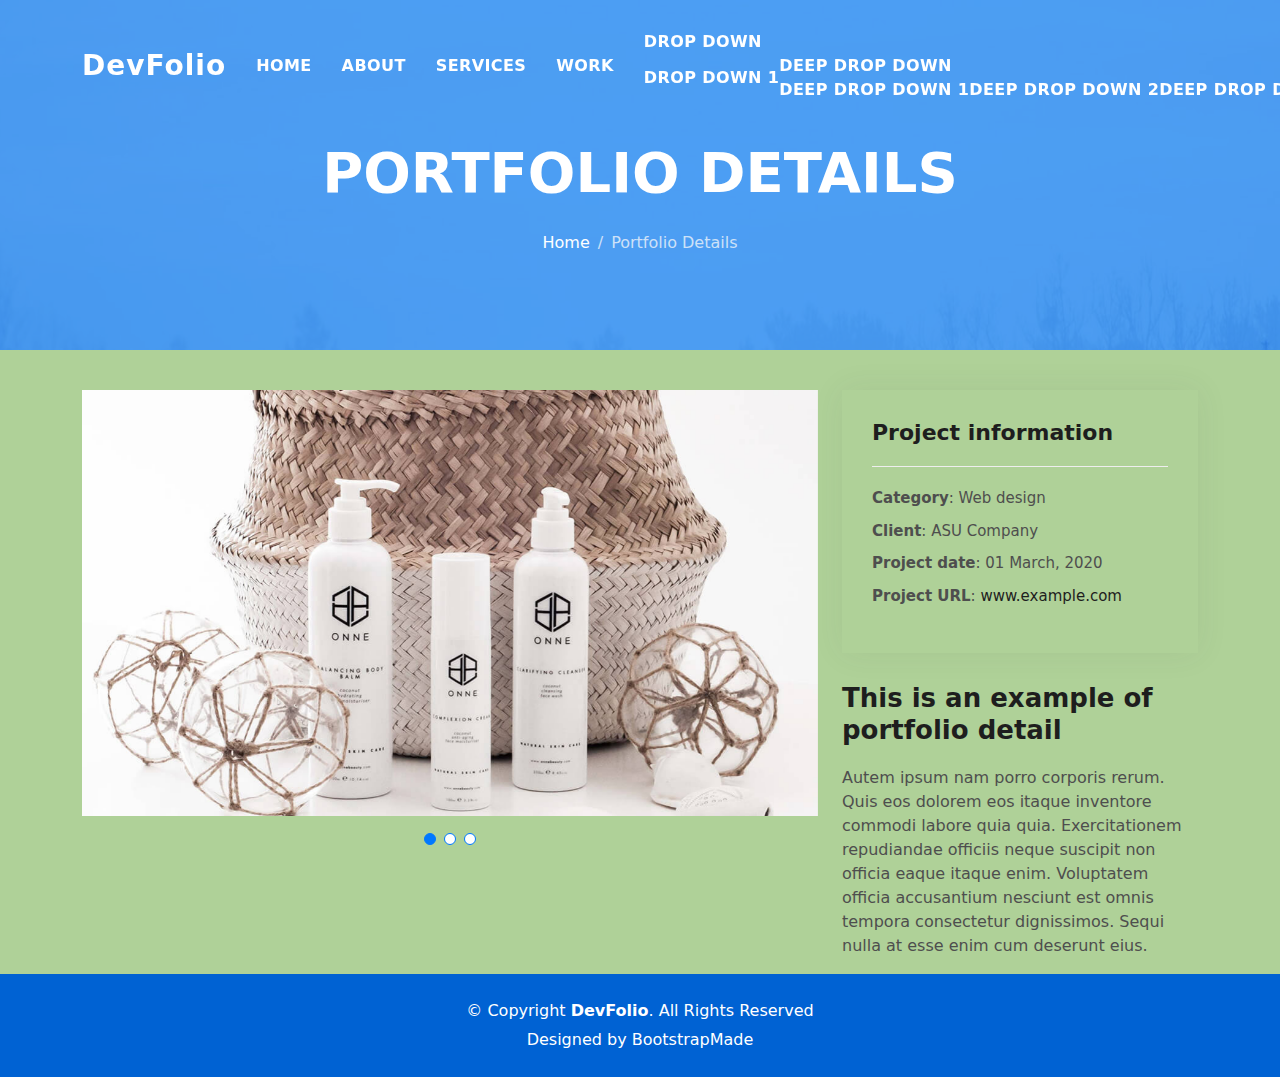
<file: portfolio-details.html>
<!DOCTYPE html>
<html lang="en">

<head>
  <meta charset="utf-8">
  <meta content="width=device-width, initial-scale=1.0" name="viewport">

  <title>DevFolio Bootstrap Portfolio Template - Portfolio Details</title>
  <meta content="" name="description">
  <meta content="" name="keywords">

  <!-- Favicons -->
  <link href="assets/img/favicon.png" rel="icon">
  <link href="assets/img/apple-touch-icon.png" rel="apple-touch-icon">

  <!-- Vendor CSS Files -->
  <link href="assets/vendor/bootstrap/css/bootstrap.min.css" rel="stylesheet">
  <link href="assets/vendor/bootstrap-icons/bootstrap-icons.css" rel="stylesheet">
  <link href="assets/vendor/glightbox/css/glightbox.min.css" rel="stylesheet">
  <link href="assets/vendor/swiper/swiper-bundle.min.css" rel="stylesheet">

  <!-- Template Main CSS File -->
  <link href="assets/css/style.css" rel="stylesheet">

  <!-- =======================================================
  * Template Name: DevFolio
  * Template URL: https://bootstrapmade.com/devfolio-bootstrap-portfolio-html-template/
  * Updated: Mar 17 2024 with Bootstrap v5.3.3
  * Author: BootstrapMade.com
  * License: https://bootstrapmade.com/license/
  ======================================================== -->
</head>

<body>

  <!-- ======= Header ======= -->
  <header id="header" class="fixed-top">
    <div class="container d-flex align-items-center justify-content-between">

      <h1 class="logo"><a href="index.html">DevFolio</a></h1>
      <!-- Uncomment below if you prefer to use an image logo -->
      <!-- <a href="index.html" class="logo"><img src="assets/img/logo.png" alt="" class="img-fluid"></a>-->

      <nav id="navbar" class="navbar">
        <ul>
          <li><a class="nav-link scrollto " href="#hero">Home</a></li>
          <li><a class="nav-link scrollto" href="#about">About</a></li>
          <li><a class="nav-link scrollto" href="#services">Services</a></li>
          <li><a class="nav-link scrollto " href="#work">Work</a></li>
         
          <li class="dropdown"><a href="#"><span>Drop Down</span> <i class="bi bi-chevron-down"></i></a>
            <ul>
              <li><a href="#">Drop Down 1</a></li>
              <li class="dropdown"><a href="#"><span>Deep Drop Down</span> <i class="bi bi-chevron-right"></i></a>
                <ul>
                  <li><a href="#">Deep Drop Down 1</a></li>
                  <li><a href="#">Deep Drop Down 2</a></li>
                  <li><a href="#">Deep Drop Down 3</a></li>
                  <li><a href="#">Deep Drop Down 4</a></li>
                  <li><a href="#">Deep Drop Down 5</a></li>
                </ul>
              </li>
              <li><a href="#">Drop Down 2</a></li>
              <li><a href="#">Drop Down 3</a></li>
              <li><a href="#">Drop Down 4</a></li>
            </ul>
          </li>
          <li><a class="nav-link scrollto" href="#contact">Contact</a></li>
        </ul>
        <i class="bi bi-list mobile-nav-toggle"></i>
      </nav><!-- .navbar -->

    </div>
  </header><!-- End Header -->

  <div class="hero hero-single route bg-image" style="background-image: url(assets/img/overlay-bg.jpg)">
    <div class="overlay-mf"></div>
    <div class="hero-content display-table">
      <div class="table-cell">
        <div class="container">
          <h2 class="hero-title mb-4">Portfolio Details</h2>
          <ol class="breadcrumb d-flex justify-content-center">
            <li class="breadcrumb-item">
              <a href="#">Home</a>
            </li>
            <li class="breadcrumb-item active">Portfolio Details</li>
          </ol>
        </div>
      </div>
    </div>
  </div>

  <main id="main">

    <!-- ======= Portfolio Details Section ======= -->
    <section id="portfolio-details" class="portfolio-details">
      <div class="container">

        <div class="row gy-4">

          <div class="col-lg-8">
            <div class="portfolio-details-slider swiper">
              <div class="swiper-wrapper align-items-center">

                <div class="swiper-slide">
                  <img src="assets/img/portfolio-details-1.jpg" alt="">
                </div>

                <div class="swiper-slide">
                  <img src="assets/img/portfolio-details-2.jpg" alt="">
                </div>

                <div class="swiper-slide">
                  <img src="assets/img/portfolio-details-3.jpg" alt="">
                </div>

              </div>
              <div class="swiper-pagination"></div>
            </div>
          </div>

          <div class="col-lg-4">
            <div class="portfolio-info">
              <h3>Project information</h3>
              <ul>
                <li><strong>Category</strong>: Web design</li>
                <li><strong>Client</strong>: ASU Company</li>
                <li><strong>Project date</strong>: 01 March, 2020</li>
                <li><strong>Project URL</strong>: <a href="#">www.example.com</a></li>
              </ul>
            </div>
            <div class="portfolio-description">
              <h2>This is an example of portfolio detail</h2>
              <p>
                Autem ipsum nam porro corporis rerum. Quis eos dolorem eos itaque inventore commodi labore quia quia. Exercitationem repudiandae officiis neque suscipit non officia eaque itaque enim. Voluptatem officia accusantium nesciunt est omnis tempora consectetur dignissimos. Sequi nulla at esse enim cum deserunt eius.
              </p>
            </div>
          </div>

        </div>

      </div>
    </section><!-- End Portfolio Details Section -->

  </main><!-- End #main -->

  <!-- ======= Footer ======= -->
  <footer>
    <div class="container">
      <div class="row">
        <div class="col-sm-12">
          <div class="copyright-box">
            <p class="copyright">&copy; Copyright <strong>DevFolio</strong>. All Rights Reserved</p>
            <div class="credits">
              <!--
              All the links in the footer should remain intact.
              You can delete the links only if you purchased the pro version.
              Licensing information: https://bootstrapmade.com/license/
              Purchase the pro version with working PHP/AJAX contact form: https://bootstrapmade.com/buy/?theme=DevFolio
            -->
              Designed by <a href="https://bootstrapmade.com/">BootstrapMade</a>
            </div>
          </div>
        </div>
      </div>
    </div>
  </footer><!-- End  Footer -->

  <div id="preloader"></div>
  <a href="#" class="back-to-top d-flex align-items-center justify-content-center"><i class="bi bi-arrow-up-short"></i></a>

  <!-- Vendor JS Files -->
  <script src="assets/vendor/purecounter/purecounter_vanilla.js"></script>
  <script src="assets/vendor/bootstrap/js/bootstrap.bundle.min.js"></script>
  <script src="assets/vendor/glightbox/js/glightbox.min.js"></script>
  <script src="assets/vendor/swiper/swiper-bundle.min.js"></script>
  <script src="assets/vendor/typed.js/typed.umd.js"></script>
  <script src="assets/vendor/php-email-form/validate.js"></script>

  <!-- Template Main JS File -->
  <script src="assets/js/main.js"></script>

</body>

</html>
</file>
<file: assets/css/style.css>
body {
  background-color: #AFD198;
  color: #4e4e4e;
}

h1,
h2,
h3,
h4,
h5,
h6 {
  color: #1e1e1e;
}

a {
  color: #1e1e1e;
  text-decoration: none;
  transition: all 0.5s ease-in-out;
}

a:hover {
  color: #0078ff;
  text-decoration: none;
  transition: all 0.5s ease-in-out;
}

.p-r {
  position: relative;
}

.color-a {
  text-decoration: none;
  color: #0078ff;
}

.color-d {
  color: #f5f5f5;
}

.color-text-a {
  text-decoration: none;
  color: #4e4e4e;
}

.box-shadow,
.card-blog,
.work-box,
.service-box,
.paralax-mf {
  box-shadow: 0 13px 8px -10px rgba(0, 0, 0, 0.1);
}

.box-shadow-a,
.button:hover {
  text-decoration: none;
  box-shadow: 0 0 0 4px #cde1f8;
}

.display-5 {
  font-size: 2.5rem;
  font-weight: 300;
  line-height: 1.1;
}

.display-6 {
  font-size: 2rem;
  font-weight: 300;
  line-height: 1.1;
}

.avatar {
  width: 32px;
  height: 32px;
  margin-right: 4px;
  overflow: hidden;
}

.bg-image {
  background-repeat: no-repeat;
  background-attachment: fixed;
  background-size: cover;
  background-position: center center;
}

@media (max-width: 1024px) {
  .bg-image {
    background-attachment: scroll;
  }
}

.overlay-mf {
  background-color: #0078ff;
}

.overlay-mf {
  position: absolute;
  top: 0;
  left: 0px;
  padding: 0;
  height: 100%;
  width: 100%;
  opacity: 0.7;
}

.paralax-mf {
  position: relative;
  padding: 8rem 0;
}

.display-table {
  width: 100%;
  height: 100%;
  display: table;
}

.table-cell {
  display: table-cell;
  vertical-align: middle;
}

/*--/ Sections /--*/
.sect-4 {
  padding: 4rem 0;
}

.sect-pt4 {
  padding-top: 4rem;
}

.sect-mt4 {
  margin-top: 4rem;
}

/*--/ Title s /--*/
.title-s {
  font-weight: 600;
  color: #1e1e1e;
  font-size: 1.1rem;
}

/*--/ Title A /--*/
.title-box {
  margin-bottom: 4rem;
}

.title-a {
  text-decoration: none;
  font-size: 3rem;
  font-weight: bold;
  text-transform: uppercase;
}

.subtitle-a {
  text-decoration: none;
  color: #4e4e4e;
}

.line-mf {
  width: 40px;
  height: 5px;
  background-color: #0078ff;
  margin: 0 auto;
}

/*--/ Title Left /--*/
.title-box-2 {
  margin-bottom: 3rem;
}

.title-left {
  font-size: 2rem;
  position: relative;
}

.title-left:before {
  content: "";
  position: absolute;
  height: 3px;
  background-color: #0078ff;
  width: 100px;
  bottom: -12px;
}

/*------/ Box /------*/
.box-pl2 {
  padding-left: 2rem;
}

.box-shadow-full {
  padding: 3rem 1.25rem;
  position: relative;
  background-color: #fff;
  margin-bottom: 3rem;
  z-index: 2;
  box-shadow: 0 1px 1px 0 rgba(0, 0, 0, 0.06), 0 2px 5px 0 rgba(0, 0, 0, 0.2);
}

@media (min-width: 768px) {
  .box-shadow-full {
    padding: 3rem;
  }
}

/*------/ Socials /------*/
.socials {
  padding: 1.5rem 0;
}

.socials ul li {
  display: inline-block;
}

.socials .ico-circle {
  height: 40px;
  width: 40px;
  font-size: 1.2rem;
  border-radius: 50%;
  line-height: 1.6;
  margin: 0 15px 0 0;
  box-shadow: 0 0 0 3px #0078ff;
  transition: all 500ms ease;
}

.socials .ico-circle:hover {
  background-color: #0078ff;
  color: #fff;
  box-shadow: 0 0 0 3px #cde1f8;
  transition: all 500ms ease;
}

/*------/ Ul resect /------*/
.ul-resect,
.widget-tags ul,
.widget-sidebar .list-sidebar,
.box-comments .list-comments,
.blog-wrapper .post-meta ul,
.list-ico,
.socials ul {
  list-style: none;
  padding-left: 0;
  margin-bottom: 0;
}

.list-ico {
  line-height: 2;
}

.list-ico span {
  color: #0078ff;
  margin-right: 10px;
}

/*------/ Ico Circle /------*/
.ico-circle {
  height: 100px;
  width: 100px;
  font-size: 2rem;
  border-radius: 50%;
  line-height: 1.55;
  margin: 0 auto;
  text-align: center;
  box-shadow: 0 0 0 10px #0078ff;
  display: block;
}

/*------/ Owl Carousel /------*/
.owl-theme .owl-dots {
  text-align: center;
  margin-top: 18px;
}

.owl-theme .owl-dots .owl-dot {
  display: inline-block;
}

.owl-theme .owl-dots .owl-dot span {
  width: 18px;
  height: 7px;
  margin: 5px 5px;
  background: #cde1f8;
  border: 0px solid #cde1f8;
  display: block;
  transition: all 0.6s ease-in-out;
  cursor: pointer;
}

.owl-theme .owl-dots .owl-dot:hover span {
  background-color: #cde1f8;
}

.owl-theme .owl-dots .owl-dot.active span {
  background-color: #1B1B1B;
  width: 25px;
}

/*--/ Scrolltop s /--*/
.scrolltop-mf {
  position: relative;
  display: none;
}

.scrolltop-mf span {
  z-index: 999;
  position: fixed;
  width: 42px;
  height: 42px;
  background-color: #0078ff;
  opacity: 0.7;
  font-size: 1.6rem;
  line-height: 1.5;
  text-align: center;
  color: #fff;
  top: auto;
  left: auto;
  right: 30px;
  bottom: 50px;
  cursor: pointer;
  border-radius: 50%;
}

/*--------------------------------------------------------------
# Back to top button
--------------------------------------------------------------*/
.back-to-top {
  position: fixed;
  visibility: hidden;
  opacity: 0;
  right: 15px;
  bottom: 15px;
  z-index: 996;
  background: #0078ff;
  width: 40px;
  height: 40px;
  border-radius: 50px;
  transition: all 0.4s;
}

.back-to-top i {
  font-size: 28px;
  color: #fff;
  line-height: 0;
}

.back-to-top:hover {
  background: #298eff;
  color: #fff;
}

.back-to-top.active {
  visibility: visible;
  opacity: 1;
}

/*------/ Prelaoder /------*/
#preloader {
  position: fixed;
  top: 0;
  left: 0;
  right: 0;
  bottom: 0;
  z-index: 9999;
  overflow: hidden;
  background: #fff;
}

#preloader:before {
  content: "";
  position: fixed;
  top: calc(50% - 30px);
  left: calc(50% - 30px);
  border: 6px solid #f2f2f2;
  border-top: 6px solid #0078ff;
  border-radius: 50%;
  width: 60px;
  height: 60px;
  animation: animate-preloader 1s linear infinite;
}

@keyframes animate-preloader {
  0% {
    transform: rotate(0deg);
  }

  100% {
    transform: rotate(360deg);
  }
}

/*------/ Button /------*/
.button {
  display: inline-block;
  padding: 0.3rem 0.6rem;
  text-align: center;
  vertical-align: middle;
  -webkit-user-select: none;
  -moz-user-select: none;
  user-select: none;
  font-size: 1rem;
  border-radius: 0.3rem;
  border: 1px solid transparent;
  transition: all 500ms ease;
  cursor: pointer;
}

.button:focus {
  outline: 0;
}

.button:hover {
  background-color: #0062d3;
  color: #fff;
  transition: all 500ms ease;
}

.button-a {
  text-decoration: none;
  background-color: #0078ff;
  color: #fff;
  border-color: #cde1f8;
}

.button-big {
  padding: 0.9rem 2.3rem;
  font-size: 1.2rem;
}

.button-rouded {
  border-radius: 5rem;
}

.btn-lg {
  padding: 0.5rem 1rem;
  font-size: 1.25rem;
  line-height: 1.5;
  border-radius: 0.3rem;
}

/*--------------------------------------------------------------
# Header
--------------------------------------------------------------*/
#header {
  transition: all 0.5s;
  z-index: 997;
  padding: 20px 0;
}

#header .logo {
  font-size: 28px;
  margin: 0;
  padding: 0;
  font-weight: 600;
  letter-spacing: 1px;
}

#header .logo a {
  color: #fff;
}

#header .logo img {
  max-height: 40px;
}

#header.header-scrolled {
  background: rgba(0, 0, 0, 0.9);
  padding: 12px 0;
}

/*--------------------------------------------------------------
# Navigation Menu
--------------------------------------------------------------*/
/**
* Desktop Navigation 
*/
.navbar {
  padding: 0;
}

.navbar ul {
  margin: 0;
  padding: 0;
  display: flex;
  list-style: none;
  align-items: center;
}

.navbar li {
  position: relative;
}

.navbar>ul>li {
  white-space: nowrap;
  padding: 10px 0 10px 30px;
}

.navbar a,
.navbar a:focus {
  display: flex;
  align-items: center;
  justify-content: space-between;
  color: #fff;
  font-size: 16px;
  font-weight: 600;
  padding: 0;
  white-space: nowrap;
  transition: 0.3s;
  letter-spacing: 0.4px;
  position: relative;
  text-transform: uppercase;
}

.navbar a i,
.navbar a:focus i {
  font-size: 12px;
  line-height: 0;
  margin-left: 5px;
}

.navbar>ul>li>a:before {
  content: "";
  position: absolute;
  width: 100%;
  height: 2px;
  bottom: -6px;
  left: 0;
  width: 0;
  background-color: #fff;
  visibility: hidden;
  transition: all 0.3s ease-in-out 0s;
}

.navbar a:hover:before,
.navbar li:hover>a:before,
.navbar .active:before {
  visibility: visible;
  width: 80%;
}

.navbar a:hover,
.navbar .active,
.navbar .active:focus,
.navbar li:hover>a {
  color: #fff;
}




@media (max-width: 1366px) {
  .navbar .dropdown .dropdown ul {
    left: -90%;
  }

  .navbar .dropdown .dropdown:hover>ul {
    left: -100%;
  }
}

/**
* Mobile Navigation 
*/
.mobile-nav-toggle {
  color: #fff;
  font-size: 28px;
  cursor: pointer;
  display: none;
  line-height: 0;
  transition: 0.5s;
}

@media (max-width: 991px) {
  .mobile-nav-toggle {
    display: block;
  }

  .navbar ul {
    display: none;
  }
}

.navbar-mobile {
  position: fixed;
  overflow: hidden;
  top: 0;
  right: 0;
  left: 0;
  bottom: 0;
  background: rgba(78, 78, 78, 0.9);
  transition: 0.3s;
  z-index: 999;
}

.navbar-mobile .mobile-nav-toggle {
  position: absolute;
  top: 15px;
  right: 15px;
}

.navbar-mobile ul {
  display: block;
  position: absolute;
  top: 55px;
  right: 15px;
  bottom: 15px;
  left: 15px;
  padding: 10px 0;
  background-color: #fff;
  overflow-y: auto;
  transition: 0.3s;
}

.navbar-mobile>ul>li {
  padding: 0;
}

.navbar-mobile a:hover:before,
.navbar-mobile li:hover>a:before,
.navbar-mobile .active:before {
  visibility: hidden;
}

.navbar-mobile a,
.navbar-mobile a:focus {
  padding: 10px 20px;
  font-size: 15px;
  color: #4e4e4e;
}

.navbar-mobile a:hover,
.navbar-mobile .active,
.navbar-mobile li:hover>a {
  color: #0078ff;
}

.navbar-mobile .getstarted,
.navbar-mobile .getstarted:focus {
  margin: 15px;
}

.navbar-mobile .dropdown ul {
  position: static;
  display: none;
  margin: 10px 20px;
  padding: 10px 0;
  z-index: 99;
  opacity: 1;
  visibility: visible;
  background: #fff;
  box-shadow: 0px 0px 30px rgba(127, 137, 161, 0.25);
}

.navbar-mobile .dropdown ul li {
  min-width: 200px;
}

.navbar-mobile .dropdown ul a {
  padding: 10px 20px;
}

.navbar-mobile .dropdown ul a i {
  font-size: 12px;
}

.navbar-mobile .dropdown ul a:hover,
.navbar-mobile .dropdown ul .active:hover,
.navbar-mobile .dropdown ul li:hover>a {
  color: #0078ff;
}

.navbar-mobile .dropdown>.dropdown-active {
  display: block;
}

/*--------------------------------------------------------------
# Hero Section
--------------------------------------------------------------*/
.hero {
  height: 100vh;
  position: relative;
  color: #fff;
}

.hero .hero-content {
  text-align: center;
  position: absolute;
}

.hero .overlay-itro {
  background-color: rgba(0, 0, 0, 0.6);
  position: absolute;
  top: 0;
  left: 0px;
  padding: 0;
  height: 100%;
  width: 100%;
  opacity: 0.9;
}

.hero .hero-title {
  color: #fff;
  font-weight: 600;
  font-size: 3rem;
}

@media (min-width: 768px) {
  .hero .hero-title {
    font-size: 4.5rem;
  }
}

.hero .hero-subtitle {
  font-size: 1.5rem;
  font-weight: 600;
}

@media (min-width: 768px) {
  .hero .hero-subtitle {
    font-size: 2.5rem;
  }
}

.hero .text-slider-items {
  display: none;
}

.hero-single {
  height: 350px;
}

.hero-single .hero-content {
  margin-top: 30px;
}

.hero-single .hero-title {
  text-transform: uppercase;
  font-size: 3rem;
}

@media (min-width: 768px) {
  .hero-single .hero-title {
    font-size: 3.5rem;
  }
}

.hero-single .breadcrumb {
  background-color: transparent;
  color: #0078ff;
}

.hero-single .breadcrumb .breadcrumb-item:before {
  color: #cde1f8;
}

.hero-single .breadcrumb .breadcrumb-item.active {
  color: #cde1f8;
}

.hero-single .breadcrumb a {
  color: #fff;
}

/*--------------------------------------------------------------
# About
--------------------------------------------------------------*/
.about-mf .box-shadow-full {
  padding-top: 4rem;
  padding-bottom: 4rem;
}

.about-mf .about-img {
  margin-bottom: 2rem;
}

.about-mf .about-img img {
  margin-left: 10px;
}

@media (min-width: 767px) {
  .about-mf .box-pl2 {
    margin-top: 3rem;
    padding-left: 0rem;
  }
}

.skill-mf span {
  color: #4e4e4e;
}

.skill-mf .progress {
  background-color: #cde1f8;
  margin: 0.5rem 0 1.2rem 0;
  border-radius: 0;
  height: 0.7rem;
}

.skill-mf .progress .progress-bar {
  height: 0.7rem;
  background-color: #0078ff;
}

/*--------------------------------------------------------------
# Services
--------------------------------------------------------------*/
.service-box {
  background-color: #fff;
  padding: 2.5rem 1.3rem;
  border-radius: 1rem;
  margin-bottom: 3rem;
  text-align: center;
}

.service-box:hover .ico-circle {
  transition: all 500ms ease;
  color: #fff;
  background-color: #0078ff;
  box-shadow: 0 0 0 10px #cde1f8;
}

.service-box .service-ico {
  margin-bottom: 1rem;
  color: #1e1e1e;
}

.service-box .ico-circle {
  transition: all 500ms ease;
  display: inline-flex;
  align-items: center;
  justify-content: center;
}

.service-box .ico-circle i {
  line-height: 0;
  font-size: 40px;
}

.service-box .s-title {
  font-size: 1.4rem;
  text-transform: uppercase;
  text-align: center;
  padding: 0.4rem 0;
}

.service-box .s-description {
  color: #4e4e4e;
}

/*--------------------------------------------------------------
# Counter
--------------------------------------------------------------*/
.counter-box {
  color: #fff;
  text-align: center;
}

@media (min-width: 577px) {
  .counter-box {
    margin-bottom: 1.8rem;
  }
}

.counter-ico {
  margin-bottom: 1rem;
}

.counter-ico .ico-circle {
  height: 60px;
  width: 60px;
  line-height: 1.5;
  box-shadow: 0 0 0 10px #cde1f8;
}

.counter-num .counter {
  font-size: 2rem;
  margin-bottom: 0;
}

/*--------------------------------------------------------------
# Portfolio
--------------------------------------------------------------*/
.work-box {
  margin-bottom: 3rem;
  -webkit-backface-visibility: hidden;
  backface-visibility: hidden;
  background-color: #fff;
}

.work-box:hover img {
  transform: scale(1.3);
}

.work-img {
  display: show;
  overflow: hidden;
}

.work-img img {
  transition: all 1s;
}

.work-content {
  padding: 2rem 3% 1rem 4%;
}

.work-content .w-more {
  color: #4e4e4e;
  font-size: 0.8rem;
}

.work-content .w-more .w-ctegory {
  color: #0078ff;
}

.work-content .w-like {
  font-size: 2.5rem;
  color: #0078ff;
  float: right;
}

.work-content .w-like a {
  color: #0078ff;
}

.work-content .w-like .num-like {
  font-size: 0.7rem;
}

.w-title {
  font-size: 1.2rem;
}

/*--------------------------------------------------------------
# Portfolio Details
--------------------------------------------------------------*/
.portfolio-details {
  padding-top: 40px;
}

.portfolio-details .portfolio-details-slider img {
  width: 100%;
}

.portfolio-details .portfolio-details-slider .swiper-pagination {
  margin-top: 20px;
  position: relative;
}

.portfolio-details .portfolio-details-slider .swiper-pagination .swiper-pagination-bullet {
  width: 12px;
  height: 12px;
  background-color: #fff;
  opacity: 1;
  border: 1px solid #0078ff;
}

.portfolio-details .portfolio-details-slider .swiper-pagination .swiper-pagination-bullet-active {
  background-color: #0078ff;
}

.portfolio-details .portfolio-info {
  padding: 30px;
  box-shadow: 0px 0 30px rgba(78, 78, 78, 0.08);
}

.portfolio-details .portfolio-info h3 {
  font-size: 22px;
  font-weight: 700;
  margin-bottom: 20px;
  padding-bottom: 20px;
  border-bottom: 1px solid #eee;
}

.portfolio-details .portfolio-info ul {
  list-style: none;
  padding: 0;
  font-size: 15px;
}

.portfolio-details .portfolio-info ul li+li {
  margin-top: 10px;
}

.portfolio-details .portfolio-description {
  padding-top: 30px;
}

.portfolio-details .portfolio-description h2 {
  font-size: 26px;
  font-weight: 700;
  margin-bottom: 20px;
}

.portfolio-details .portfolio-description p {
  padding: 0;
}

/*--------------------------------------------------------------
# Testimonials
--------------------------------------------------------------*/
.testimonial-box {
  color: #fff;
  text-align: center;
}

.testimonial-box .author-test {
  margin-top: 1rem;
}

.testimonial-box .author-test img {
  margin: 0 auto;
}

.testimonial-box .author {
  color: #fff;
  text-transform: uppercase;
  font-weight: 600;
  margin: 1rem 0;
  display: block;
  font-size: 1.4rem;
}

.testimonial-box .comit {
  font-size: 2rem;
  color: #0078ff;
  background-color: #fff;
  width: 52px;
  height: 52px;
  display: block;
  margin: 0 auto;
  border-radius: 50%;
  line-height: 1.6;
}

@media (min-width: 768px) {
  .testimonial-box .description {
    padding: 0 5rem;
  }
}

@media (min-width: 992px) {
  .testimonial-box .description {
    padding: 0 8rem;
  }
}

@media (min-width: 1200px) {
  .testimonial-box .description {
    padding: 0 13rem;
  }
}

.swiper-pagination {
  margin-top: 20px;
  position: relative;
}

.swiper-pagination .swiper-pagination-bullet {
  width: 12px;
  height: 12px;
  background-color: rgba(255, 255, 255, 0.4);
  opacity: 1;
}

.swiper-pagination .swiper-pagination-bullet-active {
  background-color: #fff;
}

/*--------------------------------------------------------------
# Contact
--------------------------------------------------------------*/
.footer-paralax {
  padding: 4rem 0 0 0;
}

.contact-mf {
  margin-top: 4rem;
}

@media (min-width: 767px) {
  .contact-mf .box-pl2 {
    margin-top: 3rem;
    padding-left: 0rem;
  }
}

.php-email-form .error-message {
  display: none;
  color: #fff;
  background: #ed3c0d;
  text-align: center;
  padding: 15px;
  font-weight: 600;
}

.php-email-form .sent-message {
  display: none;
  color: #fff;
  background: #18d26e;
  text-align: center;
  padding: 15px;
  font-weight: 600;
}

.php-email-form .loading {
  display: none;
  background: #fff;
  text-align: center;
  padding: 15px;
}

.php-email-form .loading:before {
  content: "";
  display: inline-block;
  border-radius: 50%;
  width: 24px;
  height: 24px;
  margin: 0 10px -6px 0;
  border: 3px solid #18d26e;
  border-top-color: #eee;
  animation: animate-loading 1s linear infinite;
}

.php-email-form input,
.php-email-form textarea {
  border-radius: 0;
  box-shadow: none;
  font-size: 14px;
}

.php-email-form input:focus,
.php-email-form textarea:focus {
  border-color: #0078ff;
}

.php-email-form input {
  padding: 10px 15px;
}

.php-email-form textarea {
  padding: 12px 15px;
  margin-bottom: 0;
}

.php-email-form button[type=submit] {
  background: #0078ff;
  border: 0;
  padding: 10px 24px;
  color: #fff;
  transition: 0.4s;
}

.php-email-form button[type=submit]:hover {
  background: #3393ff;
}

@keyframes animate-loading {
  0% {
    transform: rotate(0deg);
  }

  100% {
    transform: rotate(360deg);
  }
}

/*--------------------------------------------------------------
# Blog
--------------------------------------------------------------*/
@media (min-width: 767px) {
  .card-blog {
    margin-bottom: 3rem;
  }
}

.card-blog .card-body {
  position: relative;
}

.card-blog .card-category-box {
  position: absolute;
  text-align: center;
  top: -16px;
  left: 15px;
  right: 15px;
  line-height: 25px;
  overflow: hidden;
}

.card-blog .card-category {
  display: inline-block;
  color: #fff;
  padding: 0 15px 5px;
  overflow: hidden;
  background-color: #0078ff;
  border-radius: 4px;
}

.card-blog .card-category .category {
  color: #fff;
  display: inline-block;
  text-transform: uppercase;
  font-size: 0.7rem;
  letter-spacing: 0.1px;
  margin-bottom: 0;
}

.card-blog .card-title {
  font-size: 1.3rem;
  margin-top: 0.6rem;
}

.card-blog .card-description {
  color: #4e4e4e;
}

.card-blog .post-author {
  display: inline-block;
}

.card-blog .post-date {
  color: #4e4e4e;
  display: inline-block;
  float: right;
}

/*--------------------------------------------------------------
# Blog Single
--------------------------------------------------------------*/
.post-box,
.form-comments,
.box-comments,
.widget-sidebar {
  padding: 2rem;
  background-color: #fff;
  margin-bottom: 3rem;
}

@media (min-width: 768px) {

  .post-box,
  .form-comments,
  .box-comments,
  .widget-sidebar {
    padding: 3rem;
  }
}

.blog-wrapper .article-title {
  font-size: 1.5rem;
}

@media (min-width: 768px) {
  .blog-wrapper .article-title {
    font-size: 1.9rem;
  }
}

.blog-wrapper .post-meta {
  margin: 1rem 0;
}

.blog-wrapper .post-meta ul {
  border-left: 4px solid #0078ff;
  margin-top: 1rem;
}

.blog-wrapper .post-meta ul li {
  display: inline-block;
  margin-left: 15px;
}

.blog-wrapper .post-meta ul a {
  color: #0078ff;
}

.blog-wrapper .post-meta ul span {
  color: #1e1e1e;
}

.blog-wrapper .blockquote {
  border-left: 4px solid #0078ff;
  padding: 18px;
  font-style: italic;
}

/*------/ Comments /------*/
.box-comments .list-comments li {
  padding-bottom: 40px;
}

.box-comments .list-comments .comment-avatar {
  display: table-cell;
  vertical-align: top;
}

.box-comments .list-comments .comment-avatar img {
  width: 80px;
  height: 80px;
}

.box-comments .list-comments .comment-author {
  font-size: 1.3rem;
}

@media (min-width: 768px) {
  .box-comments .list-comments .comment-author {
    font-size: 1.5rem;
  }
}

.box-comments .list-comments .comment-details {
  display: table-cell;
  vertical-align: top;
  padding-left: 25px;
}

.box-comments .list-comments a {
  color: #0078ff;
}

.box-comments .list-comments span {
  color: #1e1e1e;
  font-style: italic;
}

.box-comments .comment-children {
  margin-left: 40px;
}

/*------/ Sidebar /------*/
.widget-sidebar .sidebar-title {
  font-size: 1.6rem;
  font-weight: 600;
  border-left: 5px solid #0078ff;
  padding-left: 15px;
  text-transform: uppercase;
  margin-bottom: 1.5rem;
}

.widget-sidebar .list-sidebar li {
  position: relative;
  padding: 6px 0 6px 24px;
}

.widget-sidebar .list-sidebar li:before {
  position: absolute;
  content: "";
  width: 10px;
  height: 1px;
  left: 0;
  background-color: #0078ff;
  top: 20px;
}

.sidebar-search input {
  background-color: #fff;
  border-radius: 0;
  transition: all 0.5s ease-in-out;
}

.sidebar-search .btn-search {
  background-color: #0078ff;
  border-color: #0078ff;
  border-radius: 0;
  padding-left: 20px;
  padding-right: 20px;
}

.widget-tags ul li {
  display: inline-block;
  background-color: #0078ff;
  padding: 0.2rem 0.6rem;
  margin-bottom: 0.5rem;
  border-radius: 15px;
}

.widget-tags ul li a {
  color: #fff;
}

/*--------------------------------------------------------------
# Footer
--------------------------------------------------------------*/
footer {
  text-align: center;
  color: #fff;
  padding: 25px 0;
  background: #0062d3;
}

footer .copyright {
  margin-bottom: 0.3rem;
}

footer .credits {
  margin-bottom: 0;
}

footer .credits a {
  color: #fff;
}
</file>
